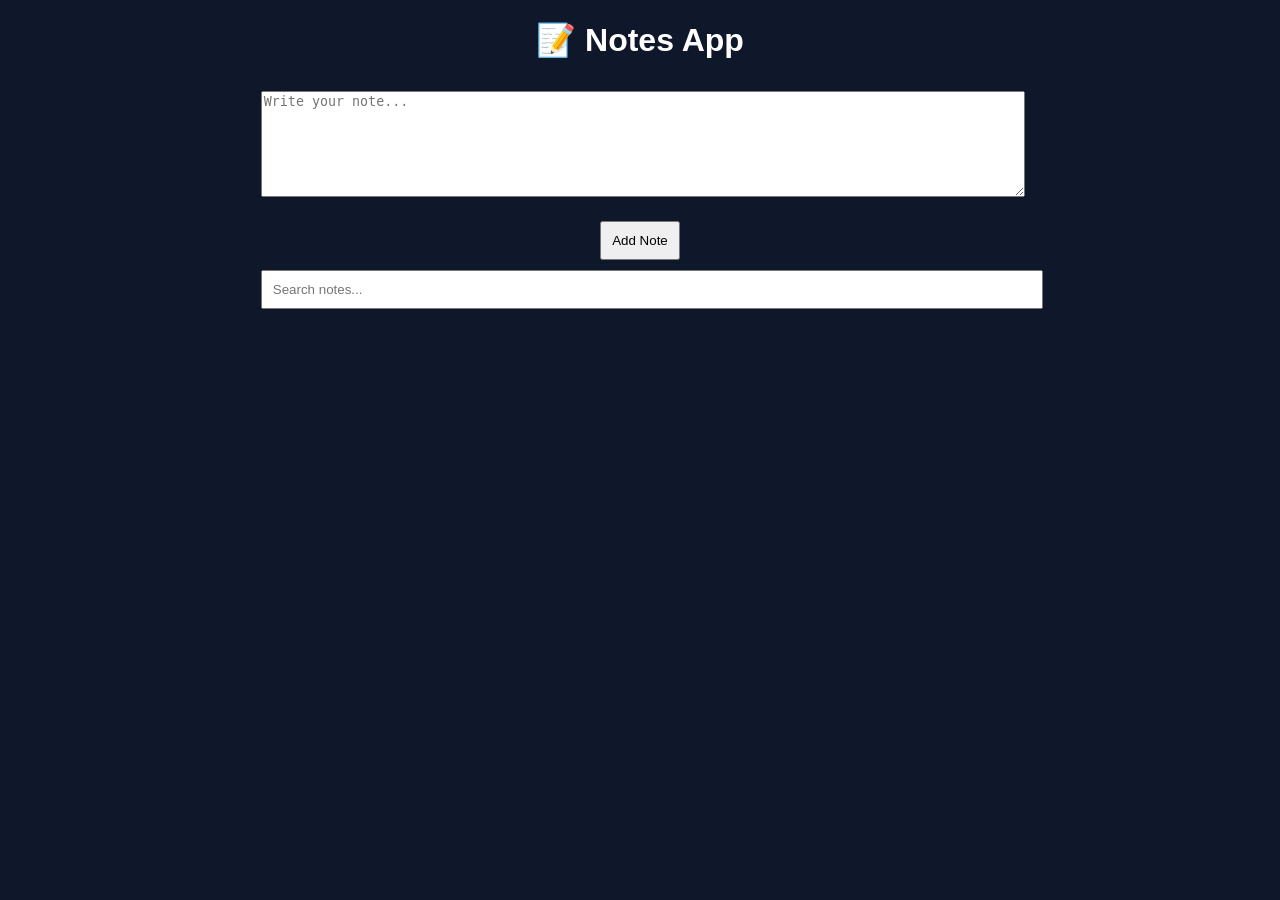
<file: index.html>
<!DOCTYPE html>
<html lang="en">
<head>
  <meta charset="UTF-8">
  <title>Zeeshan Notes App</title>
  <link rel="stylesheet" href="style.css">
</head>
<body>

  <h1>📝 Notes App</h1>

  <div class="container">
    <textarea id="noteInput" placeholder="Write your note..."></textarea>
    <button onclick="addNote()">Add Note</button>

    <input type="text" id="search" placeholder="Search notes..." onkeyup="searchNotes()">

    <div id="notes"></div>
  </div>

  <script src="script.js"></script>
</body>
</html>
</file>
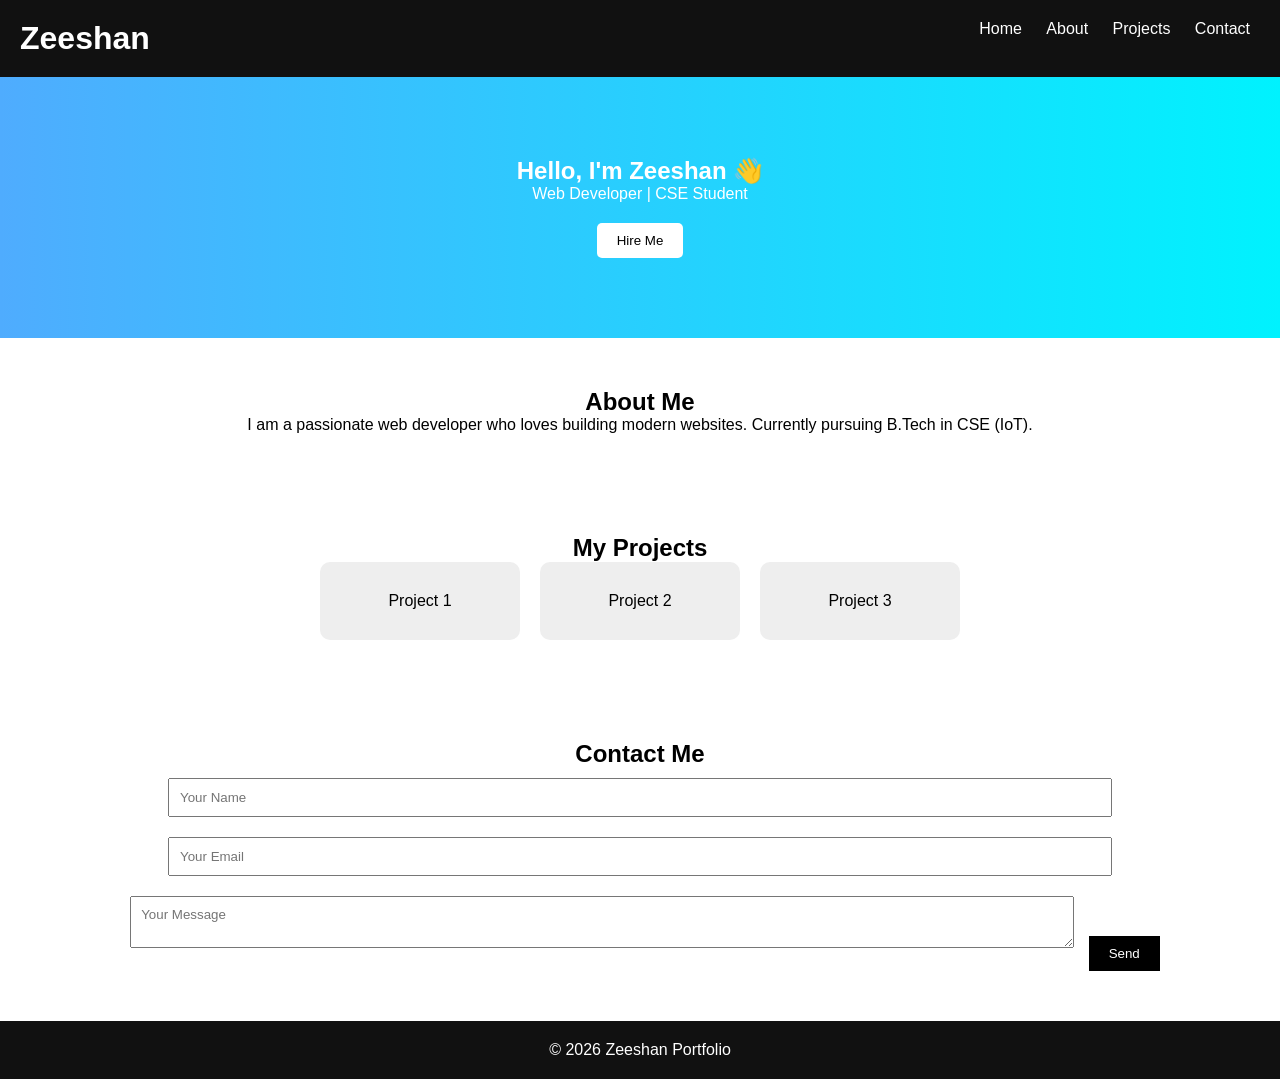
<file: Portfolio/index.html>
<!DOCTYPE html>
<html lang="en">
<head>
    <meta charset="UTF-8">
    <meta name="viewport" content="width=device-width, initial-scale=1.0">
    <title>Zeeshan | Web Developer</title>
    <link rel="stylesheet" href="style.css">
</head>
<body>

    <!-- Navbar -->
    <header>
        <h1>Zeeshan</h1>
        <nav>
            <a href="#">Home</a>
            <a href="#about">About</a>
            <a href="#projects">Projects</a>
            <a href="#contact">Contact</a>
        </nav>
    </header>

    <!-- Hero Section -->
    <section class="hero">
        <h2>Hello, I'm Zeeshan 👋</h2>
        <p>Web Developer | CSE Student</p>
        <button>Hire Me</button>
    </section>

    <!-- About -->
    <section id="about" class="about">
        <h2>About Me</h2>
        <p>
            I am a passionate web developer who loves building modern websites.
            Currently pursuing B.Tech in CSE (IoT).
        </p>
    </section>

    <!-- Projects -->
    <section id="projects" class="projects">
        <h2>My Projects</h2>

        <div class="project-container">
            <div class="card">Project 1</div>
            <div class="card">Project 2</div>
            <div class="card">Project 3</div>
        </div>
    </section>

    <!-- Contact -->
    <section id="contact" class="contact">
        <h2>Contact Me</h2>
        <input type="text" placeholder="Your Name">
        <input type="email" placeholder="Your Email">
        <textarea placeholder="Your Message"></textarea>
        <button>Send</button>
    </section>

    <!-- Footer -->
    <footer>
        <p>© 2026 Zeeshan Portfolio</p>
    </footer>

</body>
</html>
</file>
<file: style.css>
body {
  font-family: Arial;
  background: #0f172a;
  color: white;
  text-align: center;
}

.container {
  width: 60%;
  margin: auto;
}

textarea {
  width: 100%;
  height: 100px;
  margin: 10px 0;
}

button {
  padding: 10px;
  margin: 10px;
  cursor: pointer;
}

#search {
  width: 100%;
  padding: 10px;
}

.note {
  background: #1e293b;
  padding: 10px;
  margin: 10px 0;
  position: relative;
}

.delete {
  position: absolute;
  right: 10px;
  top: 10px;
  cursor: pointer;
  color: red;
}
</file>
<file: Portfolio/style.css>
* {
    margin: 0;
    padding: 0;
    box-sizing: border-box;
    font-family: Arial, sans-serif;
}

/* Navbar */
header {
    display: flex;
    justify-content: space-between;
    padding: 20px;
    background: #111;
    color: white;
}

nav a {
    margin: 0 10px;
    color: white;
    text-decoration: none;
}

/* Hero */
.hero {
    text-align: center;
    padding: 80px 20px;
    background: linear-gradient(to right, #4facfe, #00f2fe);
    color: white;
}

.hero button {
    margin-top: 20px;
    padding: 10px 20px;
    border: none;
    background: white;
    color: black;
    cursor: pointer;
    border-radius: 5px;
}

/* About */
.about {
    padding: 50px;
    text-align: center;
}

/* Projects */
.projects {
    padding: 50px;
    text-align: center;
}

.project-container {
    display: flex;
    justify-content: center;
    gap: 20px;
    flex-wrap: wrap;
}

.card {
    background: #eee;
    padding: 30px;
    width: 200px;
    border-radius: 10px;
    transition: 0.3s;
}

.card:hover {
    background: #ddd;
    transform: scale(1.05);
}

/* Contact */
.contact {
    padding: 50px;
    text-align: center;
}

.contact input,
.contact textarea {
    width: 80%;
    margin: 10px;
    padding: 10px;
}

.contact button {
    padding: 10px 20px;
    background: black;
    color: white;
    border: none;
    cursor: pointer;
}

/* Footer */
footer {
    text-align: center;
    padding: 20px;
    background: #111;
    color: white;
}
</file>
